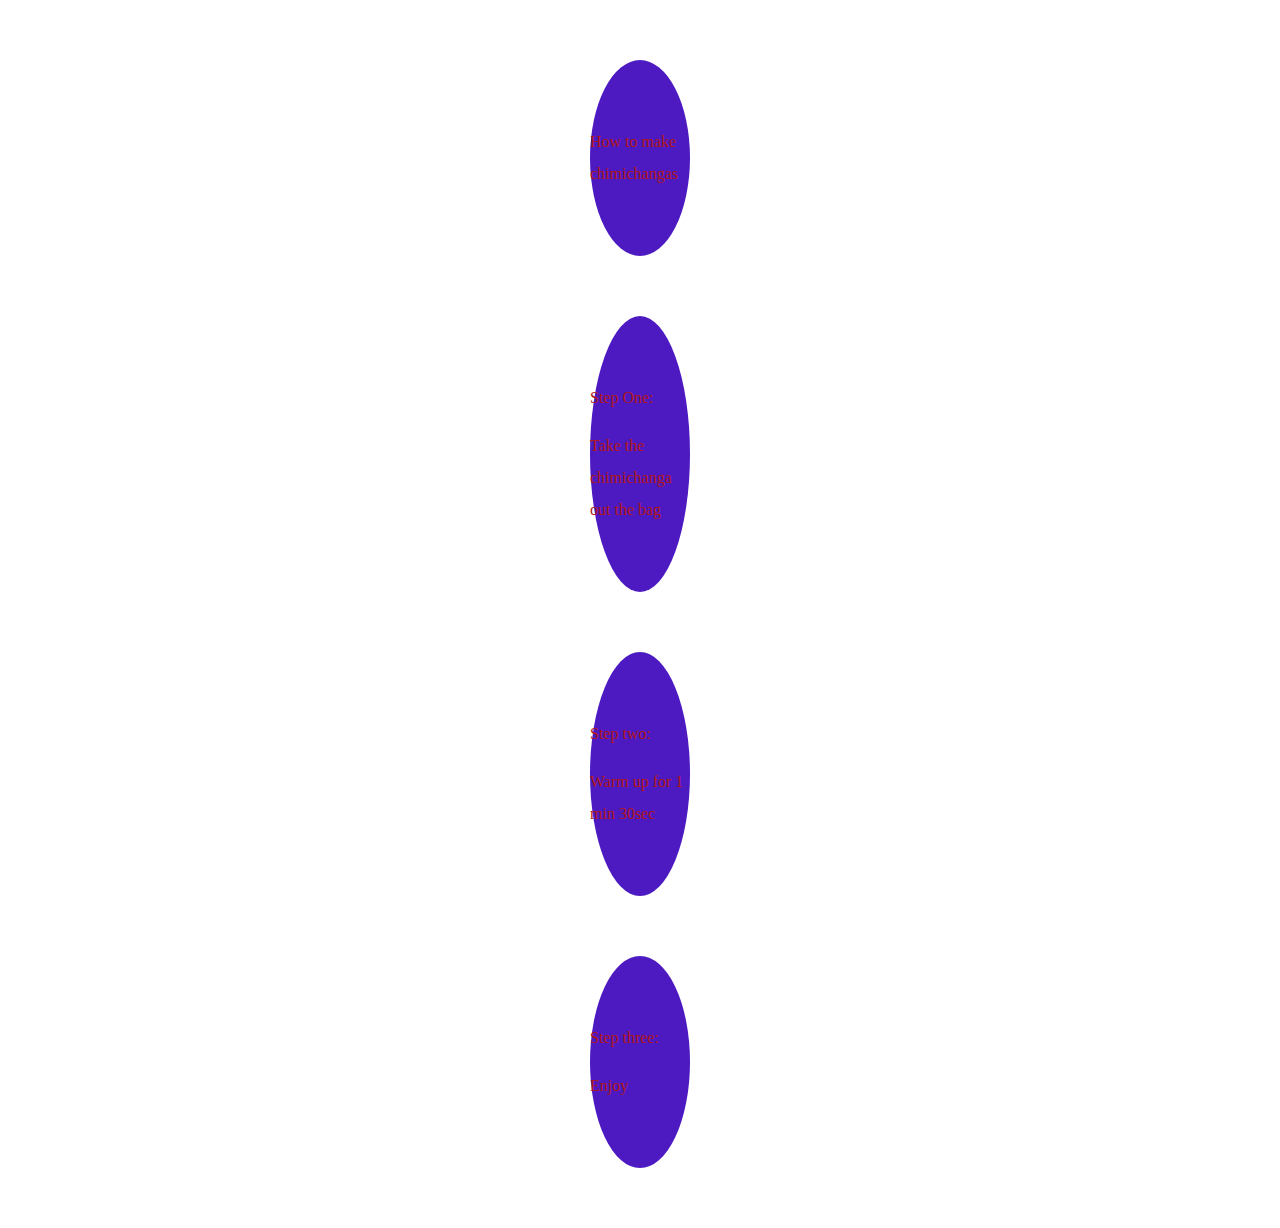
<file: howto.html>
<!DOCTYPE html>
<html lang="en">
<head>
    <meta charset="UTF-8">
    <meta http-equiv="X-UA-Compatible" content="IE=edge">
    <meta name="viewport" content="width=device-width, initial-scale=1.0">
    <link rel="stylesheet" href="style.css">
    <title>Document</title>
</head>
<body>
    <div class="threeD">
        <p>How to make chimichangas</p>
        </div>
        <div class="hover">
            <p>Step One:</p>
            <p>Take the chimichanga out the bag</p>
        </div>
        <div class="translateX">
            <p>Step two:</p>
            <p>Warm up for 1 min 30sec</p>
        </div>
        <div class="translateY">
            <p>Step three:</p>
            <p>Enjoy</p>
        </div>
</body>
</html>
</file>
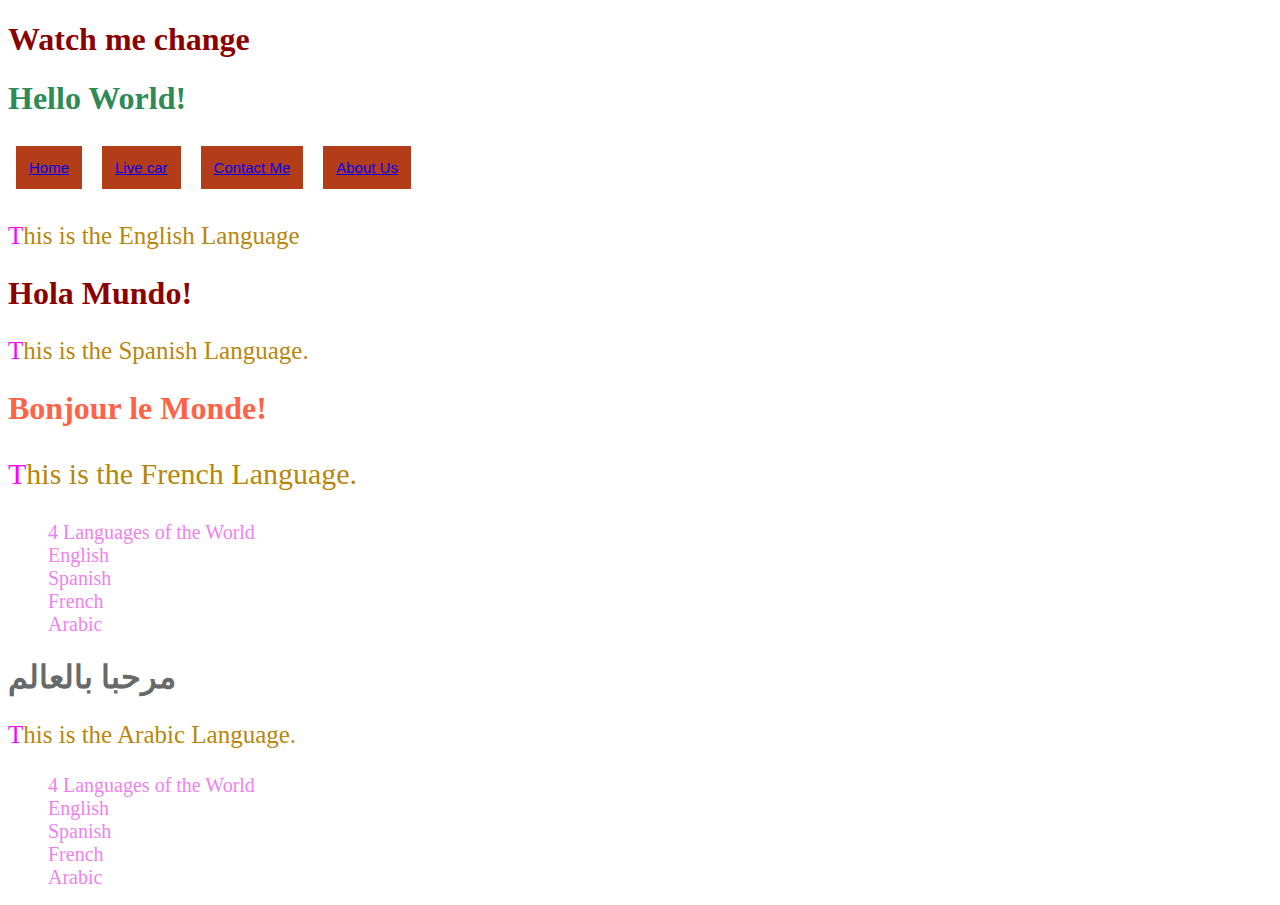
<file: selectors.html>
<!DOCTYPE html>
<html lang="en">

<head>
    <meta charset="UTF-8">
    <meta http-equiv="X-UA-Compatible" content="IE=edge">
    <link rel="stylesheet" href="selectors.css"> <meta name="viewport" content="width=device-width, initial-scale=1.0">
    <link rel="stylesheet" href="https://cdnjs.cloudflare.com/ajax/libs/animate.css/4.1.1/animate.min.css" />
    <title>Document</title>
</head>

<body>
    <h1 class="animate__animated animate__bounce">Watch me change</h1>
    <div class="section1">
        <h1> Hello World!</h1>
        <nav>
            <div class="dropdown">
                <button class="dropbtn"><a href="index.html">Home</a></button>
            </div>
            <div class="dropdown">
                <button class="dropbtn"><a href="animation.html">Live car</a></button>
                <div class="dropdown-content">
                    <a href="#">Vehicle Sign Up</a>
                    <a href="#">Volunteer Sign Up</a>
                    <a href="#">RSVP</a>
                </div>
            </div>
            <div class="dropdown">
                <button class="dropbtn"><a href="contact.html">Contact Me</a></button>
                <div class="dropdown-content">
                    <a href="tel:+3039999999">Call Us!</a>
                    <a href="mailto:webmaster@example.com">Email Us!</a>
                    <a href="http://www.facebook.com">Social Media</a>
                </div>
            </div>
            <div class="dropdown">
                <button class="dropbtn"><a href="circles.html">About Us</a></button>
                <div class="dropdown-content">
                    <a href="#">Event Info</a>
                    <a href="#">Event Schedule</a>
                    <a href="#">Event Hosts</a>
                </div>
            </div>
        </nav>
        <p>This is the English Language</p>
    </div>
    <div class="spanish"></div>
    <h1>Hola Mundo!</h1>
    <p>This is the Spanish Language.</p>
</div>
    <!--make style changes 5 to this div's <p>
            include a transform-->
    <!--make style changes to the <li> in this div
                make seperate style changes to the 
            'spanish' class <li>-->
    <div class="section2">
        <h1>Bonjour le Monde!</h1>
        <p>This is the French Language.</p>
        <ul>
            <li>4 Languages of the World</li>
            <li>English</li>
            <li class="Spanish">Spanish</li>
            <li>French</li>
            <li>Arabic</li>
        </ul>
    </div>
    <!--make style changes to this div's <p> tag and
        <ul> tag. Include an animation on the <li>-->
    <div class="section3">
        <h1>مرحبا بالعالم</h1>
        <p>This is the Arabic Language. </p>
        <ul>
            <li>4 Languages of the World</li>
            <li>English</li>
            <li> Spanish</li>
            <li>French</li>
            <li>Arabic</li>
        </ul>
    </div>

</body>

</html>
</file>
<file: style.css>
.threeD:hover{
    border-radius: 50%;
    border-color: rgb(239, 243, 31);
    color: rgb(223, 39, 25);
    background-color: rgb(13, 204, 93);
    transform: rotate3d(5, 5, 5, 360deg);
}
div{
    width: 110px;
        	line-height: 0;
        	padding: 50px 0;
        	margin: 60px auto;
            background-color: #cf26b3;
            color: rgb(43, 231, 37);
            border-radius: 50%;
}
.scale,.translateY,.skew,.threeD,.translateX,.rotate,.hover{
    width: 100px;
    line-height: 2;
    background-color: rgb(77, 26, 194);
    cursor: pointer;
    color: rgb(177, 22, 22);
    transition-delay: 0.5s;
    transition-duration: 2s;
    transition-timing-function:ease-out
}
.hover:hover{
    color: rgb(231, 22, 22);
    background-color: rgb(245, 250, 245);
}
.translateX:hover{
    color: tomato;
    background-color: rgb(250, 250, 250);
    transform: translateX(30px);
}
.rotate:hover{
    color: teal;
    background-color: yellowgreen;
    transform: rotate(360deg);
}
.skew:hover{
    color: violet;
    background-color: yellow;
    transform: skew(200deg);
}
.threeD:hover{
    color: rgb(223, 39, 25);
    background-color: white;
    transform: rotate3d(5, 5, 5, 360deg);
}
.translateY:hover{
    color: yellowgreen;
    background-color: rgb(255, 255, 255);
    transform: translateY(50px);
}
</file>
<file: selectors.css>
.dropbtn {
    background-color: #b33d19;
    color: white;
    padding: 13px;
    font-size: 15px;
    border: none;
    cursor: pointer;
  }
  
  .dropbtn:hover a {
    text-decoration: none;
  }
  
  .dropdown {
    position: relative;
    display: inline-block;
    margin: .5em;
  }
  
  .dropdown-content {
    display: none;
    position: absolute;
    background-color: #f9f9f9;
    min-width: 160px;
    box-shadow: 0px 8px 16px 0px rgba(0, 0, 0, 0.2);
    z-index: 1;
  }
  
  .dropdown-content a {
    color: black;
    padding: 12px 16px;
    text-decoration: none;
    display: block;
  }
  
  .dropdown-content a:hover {
    background-color: #f1f1f1
  }
  
  .dropdown:hover .dropdown-content {
    display: block;
  }
  
  .dropdown:hover .dropbtn {
    background-color: #b33d19;
  }
.section1>h1{
    color: seagreen;
}
h1{
    color: slateblue;
}
p{
    font-size: 25px;
}
.section2>h1{
color: tomato;
}
.section2>p{
    font-size: 30px;
}
.section2>ul,li{
    color: violet;
    font-size: 20px;
    list-style-type: none;
    transition-property: all;
    transition-duration: 4s;
}
.section2,:hover{
    color: black;
}
.section3>ul.li{
    color: chartreuse;
}
.section3>h1{
    color: dimgrey;
}
.section3,p{
    color: darkgoldenrod;
}
#world{
color: royalblue;
}
#world-2{
color: royalblue;
}
.spanish,h1{
    color: darkred;
}
p::first-letter{
    color: fuchsia;
}
p::selection{
    color: green;
}
</file>
